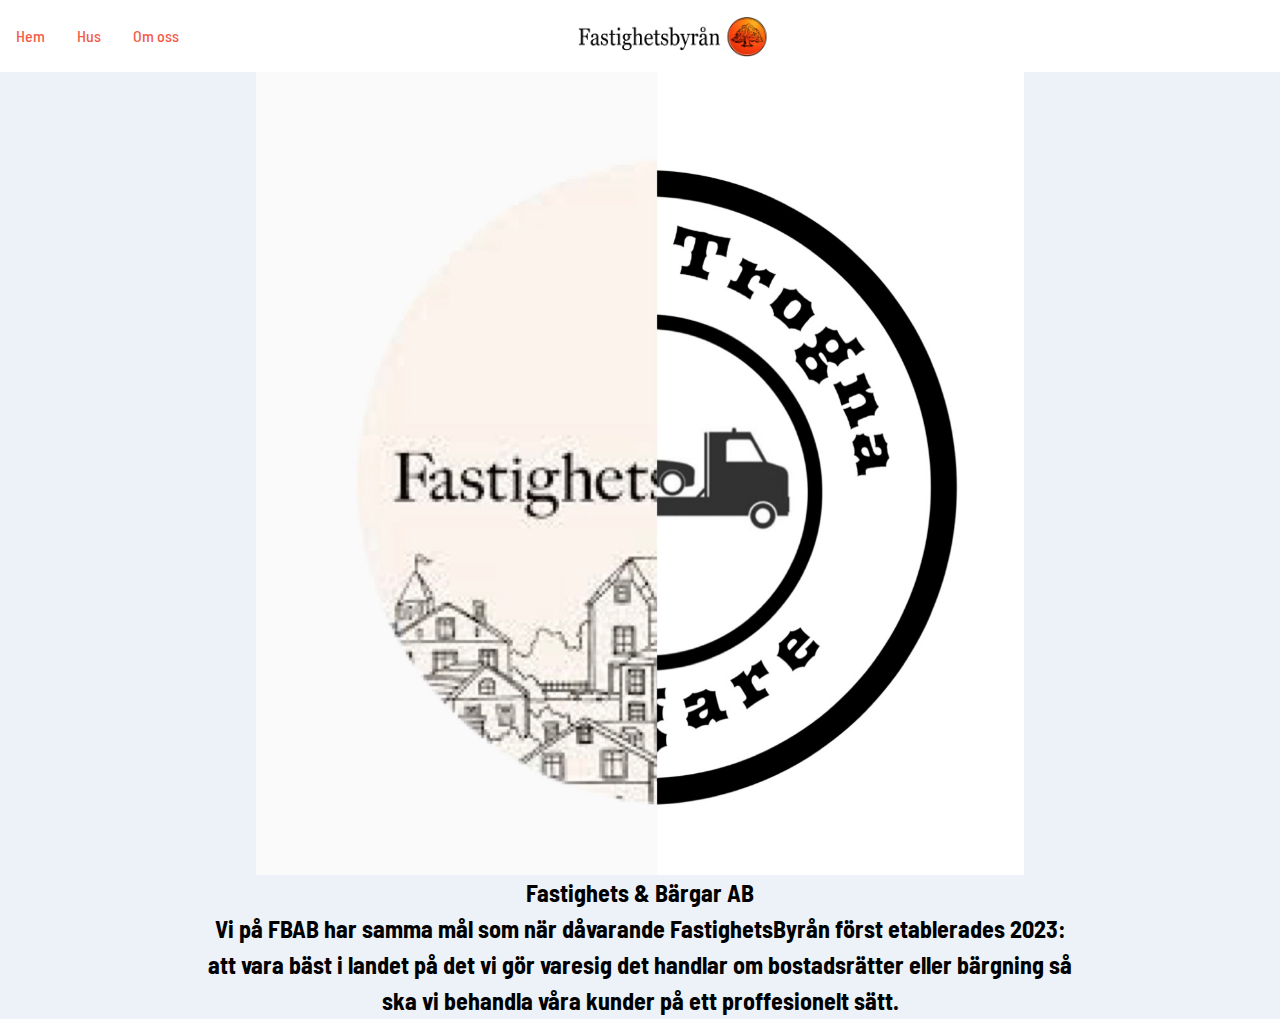
<file: about/about.html>
<!DOCTYPE html>
<html lang="en">

<head>
  <meta charset="UTF-8">
  <meta http-equiv="X-UA-Compatible" content="IE=edge">
  <meta name="viewport" content="width=device-width, initial-scale=1.0">
  <!-- Google font -->
  <link rel="preconnect" href="https://fonts.googleapis.com">
  <link rel="preconnect" href="https://fonts.gstatic.com" crossorigin>
  <link href="https://fonts.googleapis.com/css2?family=Barlow+Semi+Condensed:wght@500;600&display=swap"
    rel="stylesheet">
  <!-- my css -->
  <link rel="stylesheet" href="style-start.css">
<style>
.mySlides {display:none}
</style>
  <script src="scripts.js"></script>
  <title>Fastighet
  </title>
</head>
<body>
  <div class="navbar">
    <img src="./images/fast.png" class="fast">
    <a href="../index.html">Hem</a>
    <a href="../house/house.html">Hus</a>
    <a href="#">Om oss</a>
  </div>
<img src="./images/phonto.png" class="logga">
<div>
  <h1 class="AB">Fastighets & Bärgar AB</h1>
  <h2 class="AB"> Vi på FBAB har samma mål som när dåvarande FastighetsByrån först etablerades 2023:
  <h3 class="AB">  att vara bäst i landet på det vi gör varesig det handlar om bostadsrätter eller bärgning så </h3>
  <h4 class="AB">  ska vi behandla våra kunder på ett proffesionelt sätt. </h4>
  </h2>
</div>
</body>
</html>
</file>
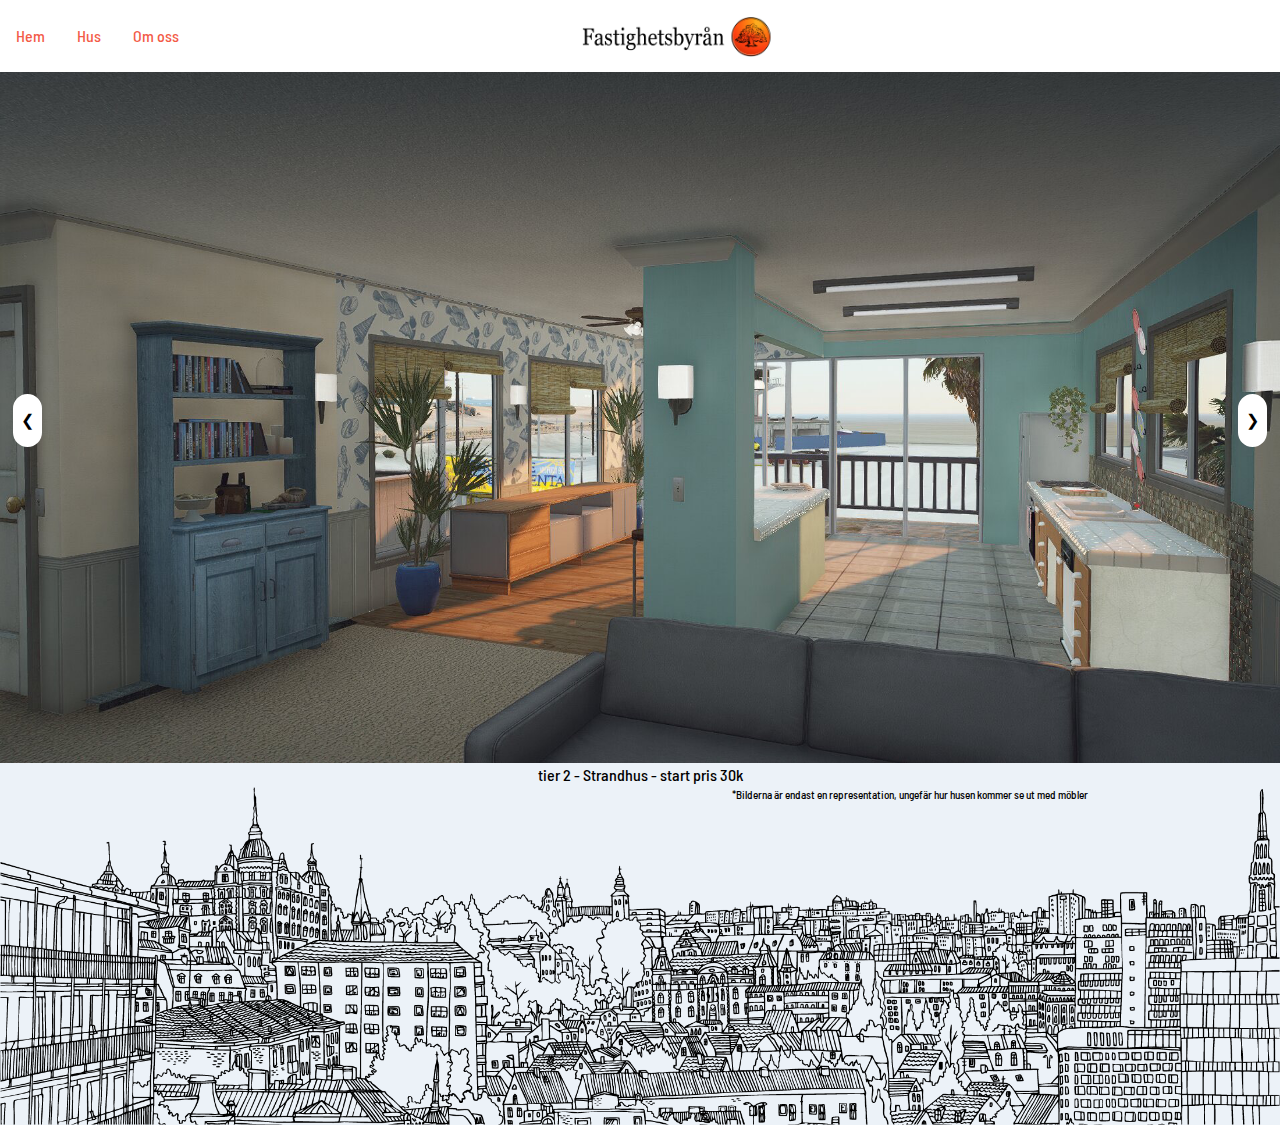
<file: house/house.html>
<!DOCTYPE html>
<html lang="en">

<head>
  <meta charset="UTF-8">
  <meta http-equiv="X-UA-Compatible" content="IE=edge">
  <meta name="viewport" content="width=device-width, initial-scale=1.0">
  <!-- Google font -->
  <link rel="preconnect" href="https://fonts.googleapis.com">
  <link rel="preconnect" href="https://fonts.gstatic.com" crossorigin>
  <link href="https://fonts.googleapis.com/css2?family=Barlow+Semi+Condensed:wght@500;600&display=swap"
    rel="stylesheet">
  <!-- my css -->
  <link rel="stylesheet" href="style-start.css">
<style>
.mySlides {display:none}
</style>
  <script src="scripts.js"></script>
  <title>Fastighet
  </title>
</head>
<body>
  <div class="navbar">
    <img src="./images/fast.png" class="fast">
    <a href="../index.html">Hem</a>
    <a href="#">Hus</a>
    <a href="../about/about.html">Om oss</a>
  </div>

  <div>
    <div class="container">

      <div class="container mySlides">
        <img src="./images/tier 2.png" style="width:100%">
        <div class="container tier2">
          tier 2 - Strandhus - start pris 30k
        </div>
      </div>
      
      <div class="container mySlides">
        <img src="./images/tier 3.png" style="width:100%">
        <div class="container tier3">
          Tier 3 - Hus med två våningar - start pris 50k
        </div>
      </div>
      
      <div class="container mySlides">
        <img src="./images/tier 4.png" style="width:100%">
        <div class="container tier4">
          Tier 4 - Lägenheter - start pris 20k
        </div>
      </div>
      
      <div class="container mySlides">
        <img src="./images/tier 5.png" style="width:100%">
        <div class="container tier5">
          Tier 5 - Husvagnshus - start pris 10k
        </div>
      </div>
      
      <div class="container mySlides">
        <img src="./images/tier 6.png" style="width:100%">
        <div class="container tier6">
          Tier 6 - Modernt lyx hus - start pris 70k
        </div>
      </div>

      <div class="container mySlides">
        <img src="./images/tier 7.png" style="width:100%">
        <div class="container tier7">
          Tier 7 - Litet Hus - start pris 15k
        </div>
      </div>
      
      <button class="minus knapp" onclick="plusDivs(-1)">&#10094;</button>
      <button class="plus knapp" onclick="plusDivs(1)">&#10095;</button>
      
      </div>
      <script src="scripts.js"></script>
    </div>
    <print>*Bilderna är endast en representation, ungefär hur husen kommer se ut med möbler
    </print>
</body>
<div class="div-wrapper">
  <img src="./images/footer.png">
</div>
</html>
</file>
<file: about/style-start.css>
:root {
  --clr-primary-400: 263 55% 52%;
  --clr-secondary-400: 217 19% 35%;
  --clr-secondary-500: 219 29% 14%;
  --clr-neutral-100: 0 0% 100%;
  --clr-neutral-200: 210 46% 95%;
  --clr-neutral-300: 0 0% 81%;

  --ff-primary: "Barlow Semi Condensed", sans-serif;

  --fw-400: 500;
  --fw-700: 600;
}

.fast {
  position: absolute;
  top: 4.5mm;
  width: 12em;
  left: 45.15%;
}


@media screen and (max-width: 600px) {
  .fast{
    display: none;
  }
}

.navbar {
  overflow: hidden;
  background-color: #FFFFFF;
  position: relative; /* Set the navbar to fixed position */
  top: 0; /* Position the navbar at the top of the page */
  max-width: 100%; /* Full width */
  height: 4.5em;
}

/* Links inside the navbar */
.navbar a {
  float: left;
  display: block;
  color: #F35B48;
  text-align: center;
  padding: 24px 16px;
  text-decoration: none;
  
}

/* Change background on mouse-over */
.navbar a:hover {
  background: #FFFFFF;
  color: #F35B48;
}

/* Main content */
.main {
  margin-top: 30px; /* Add a top margin to avoid content overlay */
}


.logga {
  position: relative;
  width: 60%;
  left: 20%;
}

print {
  position: absolute;
  right: 15%;
  font-size: 70%;
}

.AB { 
  text-align: center;
  font-size: 150%;
}

/* Remove default margin */
body,
h1,
h2,
h3,
h4,
p,
figure,
blockquote,
dl,
dd {
  margin: 0;
}


/* Set core root defaults */
html:focus-within {
  scroll-behavior: smooth;
}

/* Set core body defaults */
body {
  min-height: 100vh;
  text-rendering: optimizeSpeed;
  line-height: 1.5;
}

/* A elements that don't have a class get default styles */
a:not([class]) {
  text-decoration-skip-ink: auto;
}

/* Make images easier to work with */
img,
picture {
  max-width: 100%;
  display: block;
}

/* Inherit fonts for inputs and buttons */
input,
button,
textarea,
select {
  font: inherit;
}



body {
  min-height: 100vh;

  font-family: var(--ff-primary);
  font-weight: var(--fw-400);

  background-color: hsl(var(--clr-neutral-200));
}
</file>
<file: house/style-start.css>
:root {
  --clr-primary-400: 263 55% 52%;
  --clr-secondary-400: 217 19% 35%;
  --clr-secondary-500: 219 29% 14%;
  --clr-neutral-100: 0 0% 100%;
  --clr-neutral-200: 210 46% 95%;
  --clr-neutral-300: 0 0% 81%;

  --ff-primary: "Barlow Semi Condensed", sans-serif;

  --fw-400: 500;
  --fw-700: 600;
}

.fast {
  position: absolute;
  top: 4.5mm;
  width: 12em;
  left: 45.5%;
}

@media screen and (max-width: 800px) {
  .fast{
    display: none;
  }
}

.navbar {
  overflow: hidden;
  background-color: #FFFFFF;
  position: relative; /* Set the navbar to fixed position */
  top: 0; /* Position the navbar at the top of the page */
  max-width: 100%; /* Full width */
  height: 4.5em;
}

/* Links inside the navbar */
.navbar a {
  float: left;
  display: block;
  color: #F35B48;
  text-align: center;
  padding: 24px 16px;
  text-decoration: none;
  
}

/* Change background on mouse-over */
.navbar a:hover {
  background: #FFFFFF;
  color: #F35B48;
}

/* Main content */
.main {
  margin-top: 30px; /* Add a top margin to avoid content overlay */
}

h1 {
  position: absolute;
  text-align: center;
  left: 53.3%;
  font-family: var(--ff-primary);
  font-size: 1.2em;
}

.container {
  position: relative;
  text-align: center;
  width: 85.9%;
  left: 7%;
  color: black;
}

@media screen and (max-width: 1300px) {
   .container{
    left: 0;
    width: 100%;
  }
}
@media screen and (max-width: 900px) {
  .container{
   width: 100%;
 }
}

.plus {
  position: absolute;
  right: 10%;
  height: 7.5%;
}

.minus {
  position: absolute;
  left: 10%;
  height: 7.5%;
}

.knapp {
  border-radius: 5mm;
  border-style: solid;
  border-color: white;
  background-color: white;
  top: 45%;
}

@media screen and (max-width: 1300px) {
  .plus{
   right: 1%;
 }
}

@media screen and (max-width: 1300px) {
  .minus{
   left: 1%;
 }
}

print {
  position: absolute;
  right: 15%;
  font-size: 70%;
}

/* Remove default margin */
body,
h1,
h2,
h3,
h4,
p,
figure,
blockquote,
dl,
dd {
  margin: 0;
}


/* Set core root defaults */
html:focus-within {
  scroll-behavior: smooth;
}

/* Set core body defaults */
body {
  min-height: 100vh;
  text-rendering: optimizeSpeed;
  line-height: 1.5;
}

/* A elements that don't have a class get default styles */
a:not([class]) {
  text-decoration-skip-ink: auto;
}

/* Make images easier to work with */
img,
picture {
  max-width: 100%;
  display: block;
}

/* Inherit fonts for inputs and buttons */
input,
button,
textarea,
select {
  font: inherit;
}



body {
  min-height: 100vh;

  font-family: var(--ff-primary);
  font-weight: var(--fw-400);

  background-color: hsl(var(--clr-neutral-200));
}
</file>
